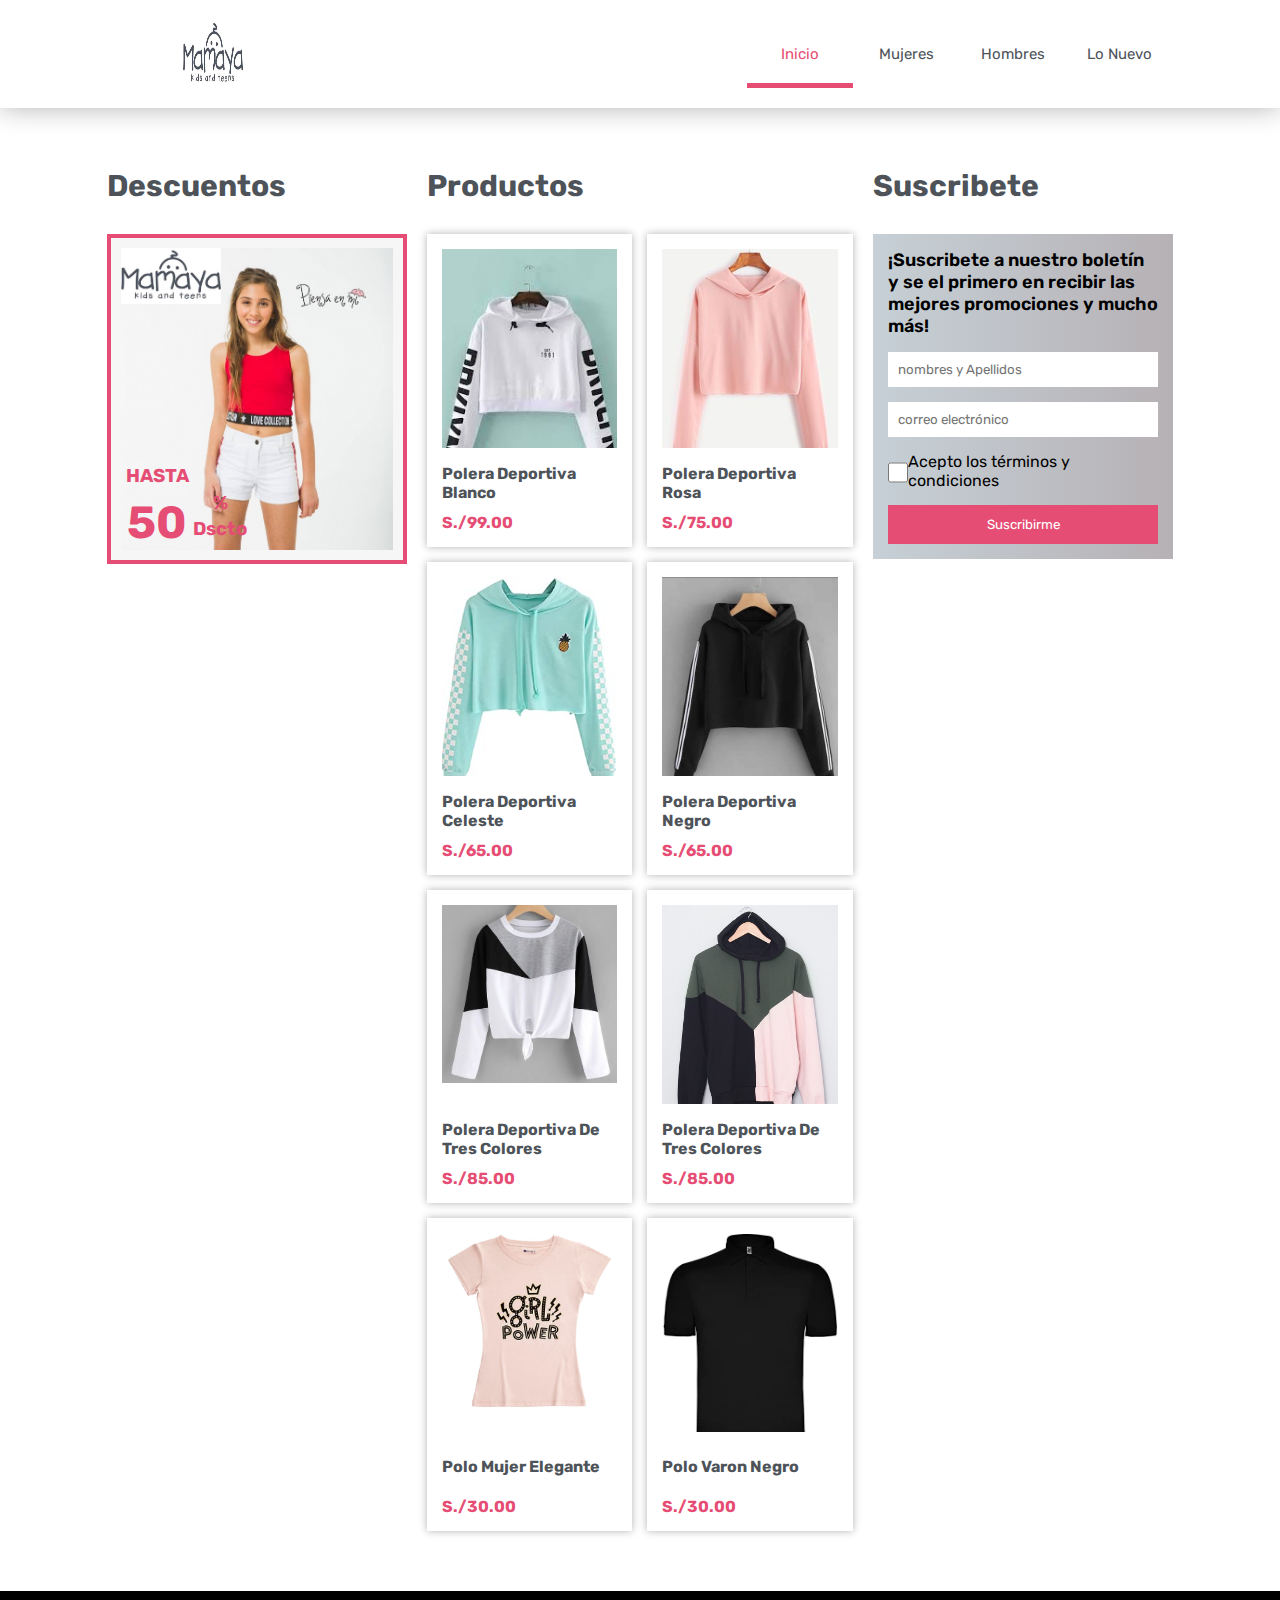
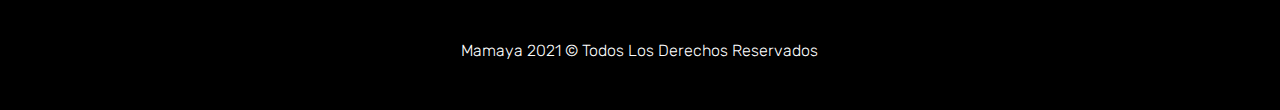
<file: index.html>
<!DOCTYPE html>
<html lang="es">
    <head>
        <meta charset="UTF-8">
        <meta http-equiv="X-UA-Compatible" content="IE=edge">
        <meta name="viewport" content="width=device-width, initial-scale=1.0">

        <title>Mamaya - kids and teens</title>

        <link rel="stylesheet" href="css/style.css">
    </head>
    <body>
        <!-- ========================= Contenedor general ========================= -->
        <div id="contenedor">
            <!-- ========================= Encabezado ========================= -->
            <header id="encabezado">
                <article id="logo">
                    <a href="#">
                        <img src="img/logo.jpg" alt="logo Mamaya kids and teens">
                    </a>
                </article>
                
                
                <nav id="barranavegacion">
                    <ul>
                        <li><a href="index.html" id="pagina_actual">inicio</a></li>
                        <li><a href="#">mujeres</a></li>
                        <li><a href="#">hombres</a></li>
                        <li><a href="lo-nuevo.html">lo nuevo</a></li>
                    </ul>
                </nav>
            </header>
            <!-- ========================= Encabezado ========================= -->



            <!-- =========================== Contenedor Principal =========================== -->
            <section id="principal">
                <!-- =============================== Columna izquierda =============================== -->
                <aside id="colizq">
                    <h2 class="titulos">descuentos</h2>
                    
                    <a href="#" class="contenedor_promociones">
                        <img src="img/logo.jpg" class="logo_promocion" alt="logo mamaya kids and teens">
                        <img src="img/4.jpg" class="imagen_promocion" alt="imagen niña">
                        <h3 class="precio_promocion">
                            <span>HASTA</span>
                            <span>50</span>
                            <span>%</span>
                            <span>dscto</span>
                        </h3>
                    </a>
                </aside>
                <!-- ================================================================================= -->
                
                
                <!-- =============================== Columna centro =============================== -->
                <aside id="colcentro">
                    <h2 class="titulos">productos</h2>

                    <div id="contenedor_productos">
                        <a href="#" class="producto">
                            <figure><img src="img/2.jpg"></figure>
                            <p class="nombre_producto">polera deportiva blanco</p>
                            <p class="precio_producto">S./99.00</p>
                        </a>


                        <a href="#" class="producto">
                            <figure><img src="img/3.jpg"></figure>
                            <p class="nombre_producto">polera deportiva rosa</p>
                            <p class="precio_producto">S./75.00</p>
                        </a>

                        <a href="#" class="producto">
                            <figure><img src="img/1.jpg"></figure>
                            <p class="nombre_producto">polera deportiva celeste</p>
                            <p class="precio_producto">S./65.00</p>
                        </a>

                        <a href="#" class="producto">
                            <figure><img src="img/9.jpg"></figure>
                            <p class="nombre_producto">polera deportiva negro</p>
                            <p class="precio_producto">S./65.00</p>
                        </a>

                        <a href="#" class="producto">
                            <figure><img src="img/10.jpg"></figure>
                            <p class="nombre_producto">polera deportiva de tres colores</p>
                            <p class="precio_producto">S./85.00</p>
                        </a>

                        <a href="#" class="producto">
                            <figure><img src="img/11.jpg"></figure>
                            <p class="nombre_producto">polera deportiva de tres colores</p>
                            <p class="precio_producto">S./85.00</p>
                        </a>

                        <a href="#" class="producto">
                            <figure><img src="img/12.jpg"></figure>
                            <p class="nombre_producto">polo mujer elegante</p>
                            <p class="precio_producto">S./30.00</p>
                        </a>

                        <a href="#" class="producto">
                            <figure><img src="img/13.jpg"></figure>
                            <p class="nombre_producto">polo varon negro</p>
                            <p class="precio_producto">S./30.00</p>
                        </a>
                    </div>
                </aside>
                <!-- ============================================================================== -->
                
                
                <!-- =============================== Columna derecha =============================== -->
                <aside id="colder">
                    <h2 class="titulos">suscribete</h2>

                    <div class="contenedor_formulario">
                        <p>¡Suscribete a nuestro boletín y se el primero en recibir las mejores promociones y mucho más!</p>

                        <form action="" method="POST">
                            <input type="text" placeholder="nombres y Apellidos" required>
                            <input type="mail" placeholder="correo electrónico" required>
                            <input type="checkbox"><label for="">Acepto los términos y condiciones</label>
                            <button type="submit">Suscribirme</button>
                        </form>
                    </div>
                </aside>
                <!-- =============================================================================== -->
            </section>
            <!-- ============================================================================ -->



            <!-- =============================== Pie de página =============================== -->
            <footer id="pie_de_pagina">
                <p>mamaya 2021 &copy; todos los derechos reservados</p>
            </footer>
            <!-- ============================================================================= -->
        </div>
        <!-- ====================================================================== -->
    </body>
</html>
</file>
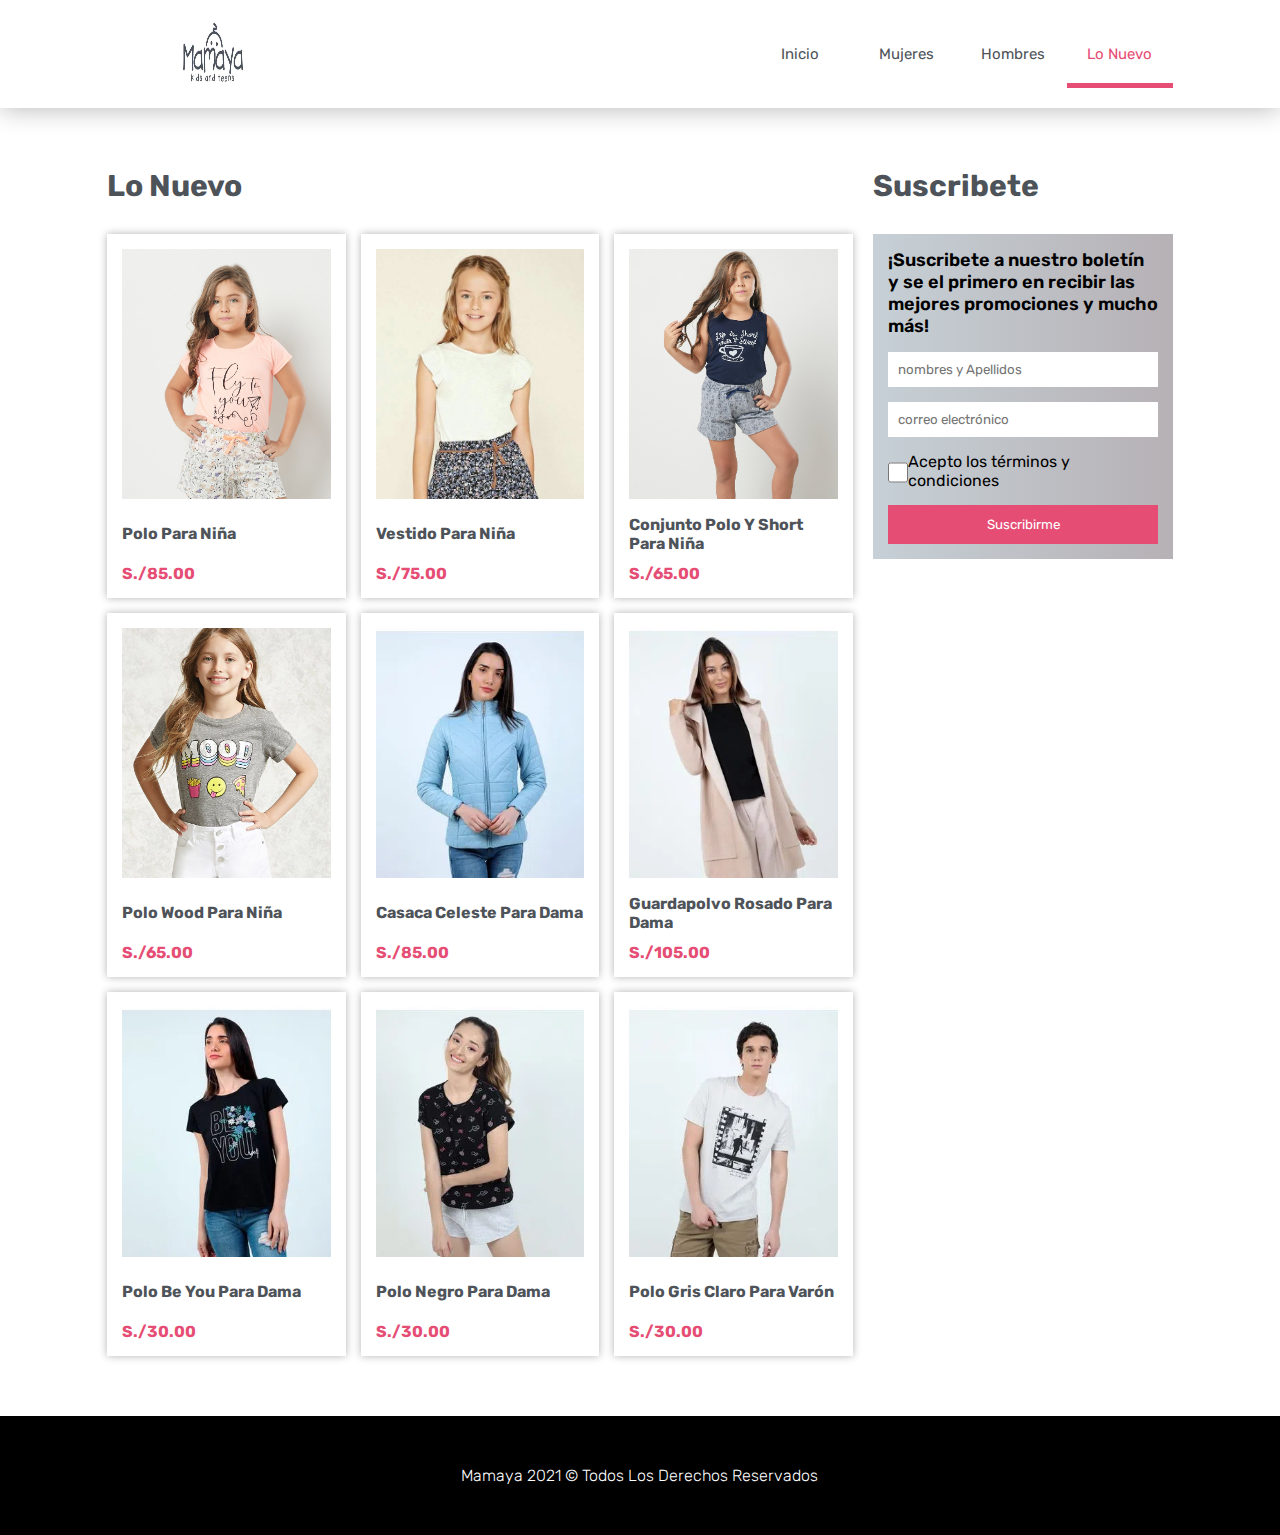
<file: lo-nuevo.html>
<!DOCTYPE html>
<html lang="es">
    <head>
        <meta charset="UTF-8">
        <meta http-equiv="X-UA-Compatible" content="IE=edge">
        <meta name="viewport" content="width=device-width, initial-scale=1.0">

        <title>Mamaya - Lo nuevo</title>

        <link rel="stylesheet" href="css/style.css">
        <link rel="stylesheet" href="css/lonuevo.css">
    </head>
    <body>
        <!-- ========================= Contenedor general ========================= -->
        <div id="contenedor">
            <!-- ========================= Encabezado ========================= -->
            <header id="encabezado">
                <article id="logo">
                    <a href="#">
                        <img src="img/logo.jpg" alt="logo Mamaya kids and teens">
                    </a>
                </article>
                
                
                <nav id="barranavegacion">
                    <ul>
                        <li><a href="index.html">inicio</a></li>
                        <li><a href="#">mujeres</a></li>
                        <li><a href="#">hombres</a></li>
                        <li><a href="lo-nuevo.html" id="pagina_actual">lo nuevo</a></li>
                    </ul>
                </nav>
            </header>
            <!-- ========================= Encabezado ========================= -->



            <!-- =========================== Contenedor Principal =========================== -->
            <section id="principal">
                <!-- =============================== Columna centro =============================== -->
                <aside id="colcentro">
                    <h2 class="titulos">lo nuevo</h2>

                    <div id="contenedor_productos">
                        <a href="#" class="producto">
                            <figure><img src="img/6.jpg"></figure>
                            <p class="nombre_producto">polo para niña</p>
                            <p class="precio_producto">S./85.00</p>
                        </a>


                        <a href="#" class="producto">
                            <figure><img src="img/8.jpg"></figure>
                            <p class="nombre_producto">vestido para niña</p>
                            <p class="precio_producto">S./75.00</p>
                        </a>

                        <a href="#" class="producto">
                            <figure><img src="img/7.jpg"></figure>
                            <p class="nombre_producto">conjunto polo y short para niña</p>
                            <p class="precio_producto">S./65.00</p>
                        </a>

                        <a href="#" class="producto">
                            <figure><img src="img/5.jpg"></figure>
                            <p class="nombre_producto">polo wood para niña</p>
                            <p class="precio_producto">S./65.00</p>
                        </a>

                        <a href="#" class="producto">
                            <figure><img src="img/14.webp"></figure>
                            <p class="nombre_producto">casaca celeste para dama</p>
                            <p class="precio_producto">S./85.00</p>
                        </a>

                        <a href="#" class="producto">
                            <figure><img src="img/15.webp"></figure>
                            <p class="nombre_producto">guardapolvo rosado para dama</p>
                            <p class="precio_producto">S./105.00</p>
                        </a>

                        <a href="#" class="producto">
                            <figure><img src="img/16.webp"></figure>
                            <p class="nombre_producto">polo be you para dama</p>
                            <p class="precio_producto">S./30.00</p>
                        </a>

                        <a href="#" class="producto">
                            <figure><img src="img/17.webp"></figure>
                            <p class="nombre_producto">polo negro para dama</p>
                            <p class="precio_producto">S./30.00</p>
                        </a>

                        <a href="#" class="producto">
                            <figure><img src="img/18.webp"></figure>
                            <p class="nombre_producto">polo gris claro para varón</p>
                            <p class="precio_producto">S./30.00</p>
                        </a>
                    </div>
                </aside>
                <!-- ============================================================================== -->
                
                
                <!-- =============================== Columna derecha =============================== -->
                <aside id="colder">
                    <h2 class="titulos">suscribete</h2>

                    <div class="contenedor_formulario">
                        <p>¡Suscribete a nuestro boletín y se el primero en recibir las mejores promociones y mucho más!</p>

                        <form action="" method="POST">
                            <input type="text" placeholder="nombres y Apellidos" required>
                            <input type="mail" placeholder="correo electrónico" required>
                            <input type="checkbox"><label for="">Acepto los términos y condiciones</label>
                            <button type="submit">Suscribirme</button>
                        </form>
                    </div>
                </aside>
                <!-- =============================================================================== -->
            </section>
            <!-- ============================================================================ -->



            <!-- =============================== Pie de página =============================== -->
            <footer id="pie_de_pagina">
                <p>mamaya 2021 &copy; todos los derechos reservados</p>
            </footer>
            <!-- ============================================================================= -->
        </div>
        <!-- ====================================================================== -->
    </body>
</html>
</file>
<file: css/style.css>
@import url('https://fonts.googleapis.com/css2?family=Rubik:ital,wght@0,300;0,400;0,500;0,600;0,700;0,800;0,900;1,300;1,400;1,500;1,600;1,700;1,800;1,900&display=swap');

*{
    margin: 0;
    padding: 0;
    font-family: 'Rubik', sans-serif;
}

*:focus{
    outline: none;
}


#contenedor{
    height: 800px;
    display: grid;
    grid-template-columns: repeat(12, 1fr);
    grid-template-rows: 107.73px 1fr 0.5fr;
}

.titulos{
    font-size: 30px;
    text-transform: capitalize;
    margin-bottom: 30px;
    color: #4E5359;
}

#pagina_actual{
    box-shadow: 0px -5px #E64D74 inset;
    color: #E64D74 !important;
}

/* ------------------------------------ Cabecera ------------------------------------ */
#encabezado{
    padding: 20px 0px;
    grid-column-start: 1;
    grid-column-end: 13;
    
    box-shadow: 0px 0px 25px rgba(0, 0, 0, 0.3);
    
    display: grid;
    grid-template-columns: repeat(12, 1fr);
}

#encabezado #logo{
    grid-column-start: 2;
    grid-column-end: 4;
    
    display: flex;
    justify-content: center;
}

#encabezado #logo a{
    display: flex;
    justify-content: center;
}

#encabezado #logo img{
    width: 50%;
}   

    /* ------------------------------- Barra de navegacion ------------------------------- */
    #barranavegacion{
        grid-column-start: 8;
        grid-column-end: 12;
        
        display: grid;
    }

    #barranavegacion ul{
        display: grid;
        grid-template-columns: 1fr 1fr 1fr 1fr;
    }

    #barranavegacion ul li{
        list-style: none;
        display: flex;
        transition: all 500ms;
    }
    
    #barranavegacion ul li:hover{
        box-shadow: 0px -5px #E64D74 inset;
    }
    
    #barranavegacion ul li:hover a{
        color: #E64D74 !important;
    }
    
    #barranavegacion ul li a{
        width: 100%;
        display: block;
        text-decoration: none;
        text-transform: capitalize;
        color: #4E5359;
        
        display: flex;
        align-items: center;
        justify-content: center;
        
        font-size: 15px;

        transition: color 500ms;
    }
    /* ----------------------------------------------------------------------------------- */
/* ---------------------------------------------------------------------------------- */



/* ---------------------------------- Contenedor Principal ---------------------------------- */
#principal{
    grid-column-start: 2;
    grid-column-end: 12;
    padding: 60px 0px;

    display: grid;
    grid-template-columns: repeat(10, 1fr);
}

/* -------------------------- Columna izquierda -------------------------- */
#colizq{
    grid-column-start: 1;
    grid-column-end: 4;
}

.contenedor_promociones{
    border: 4px solid #E64D74;
    position: relative;
    padding: 10px;
    margin: 15px 20px 15px 0px;

    display: flex;
    background-color: #F6F6F6;
}

.contenedor_promociones .logo_promocion{
    width: 100px;

    position: absolute;
    top: 10px;
    left: 10px;
}

.contenedor_promociones .imagen_promocion{
    width: 100%;
}

.contenedor_promociones .precio_promocion{
    position: absolute;
    bottom: 15px;
    left: 15px;

    display: grid;
    grid-template-columns: 1fr 1fr;
    grid-template-rows: 1fr 1fr 1fr;
    justify-items: center;
    align-items: flex-start;

    color: #E64D74;
}

.contenedor_promociones .precio_promocion span:nth-child(2){
    grid-column-start: 1;
    grid-column-end: 2;
    grid-row-start: 2;
    grid-row-end: 4;
    font-size: 45px;

    position: relative;
    top: 4px
}

.contenedor_promociones .precio_promocion span:nth-child(3){
    grid-row-start: 2;
    grid-row-end: 3;
}

.contenedor_promociones .precio_promocion span:nth-child(4){
    grid-column-start: 2;
    grid-column-end: 3;
    grid-row-start: 3;
    grid-row-end: 4;
    text-transform: capitalize;
}
/* ----------------------------------------------------------------------- */

/* -------------------------- Columna centro -------------------------- */
#colcentro{
    grid-column-start: 4;
    grid-column-end: 8;
}

#contenedor_productos{
    display: grid;
    grid-template-columns: 1fr 1fr 1fr 1fr;
    grid-gap: 15px;
}

.producto{
    display: grid;
    grid-template-columns: 1fr 1fr;
    grid-template-rows: 1fr auto auto;
    box-shadow: 0px 0px 8px rgba(0, 0, 0, 0.3);
    padding: 15px;
    text-transform: capitalize;
    text-decoration: none;
    transition: all 500ms;
}

.producto:hover{
    box-shadow: 0px 0px 8px rgba(0, 0, 0, 0.5);
}

.producto figure{
    height: 199px;

    overflow: hidden;

    grid-column-start: 1;
    grid-column-end: 3;

    display: flex;
    justify-content: center;
    align-items: flex-start;

    margin-bottom: 15px;
}

.producto figure img{
    width: 100%;
}

.producto:nth-child(odd){
    grid-column-start: 1;
    grid-column-end: 3;
}

.producto:nth-child(even){
    grid-column-start: 3;
    grid-column-end: 5;
}

.nombre_producto{
    min-height: 40px;
    grid-column-start: 1;
    grid-column-end: 3;
    margin-bottom: 10px;
    font-weight: 700;
    color: #4E5359;

    display: flex;
    align-items: center;
}

.precio_producto{
    font-weight: 700;
    color: #E64D74;
}
/* ---------------------------------------------------------------------- */


/* -------------------------- Columna derecha -------------------------- */
#colder{
    grid-column-start: 8;
    grid-column-end: 11;
    padding-left: 20px;
}

.contenedor_formulario{
    padding: 15px;
    background: linear-gradient(to right, #C6D0D6, #B6B1B5);
}

.contenedor_formulario p{
    margin-bottom: 15px;
    font-weight: 600;
    font-size: 18px ;
}

.contenedor_formulario form{
    display: grid;
    grid-template-columns: 20px auto;
}

.contenedor_formulario form input[type="text"]{
    grid-column-start: 1;
    grid-column-end: 3;
    padding: 10px;
    margin-bottom: 15px;
    border: transparent;
}

.contenedor_formulario form input[type="mail"]{
    grid-column-start: 1;
    grid-column-end: 3;
    padding: 10px;
    margin-bottom: 15px;
    border: transparent;
}

.contenedor_formulario form input[type="checkbox"]{
    margin-top: 3px;
}

.contenedor_formulario form button{
    grid-column-start: 1;
    grid-column-end: 3;
    padding: 12px;
    margin-top: 15px;
    background-color: #E64D74;
    border: transparent;
    color: white;
    text-transform: capitalize;
    cursor: pointer;
    transition: background 500ms;
}

.contenedor_formulario form button:hover{
    background-color: #da2a56;
}
/* --------------------------------------------------------------------- */



/* ---------------------------- Pie de página ---------------------------- */
#pie_de_pagina{
    grid-row-start: 3;
    grid-row-start: 4;
    grid-column-start: 1;
    grid-column-end: 13;
    padding: 50px;
    text-align: center;
    text-transform: capitalize;
    color: white;
    background-color: #000;
    font-weight: 200;
}
/* ----------------------------------------------------------------------- */
/* ------------------------------------------------------------------------------------------ */
</file>
<file: css/lonuevo.css>
#colcentro{
    grid-column-start: 1 !important;
}

#contenedor_productos{
    grid-template-columns: 1fr 1fr 1fr;
}

.producto:nth-child(even), .producto:nth-child(odd){
    grid-column-start: initial !important;
    grid-column-end: initial !important;
}

.producto figure {
    height: 250px;
}
</file>
